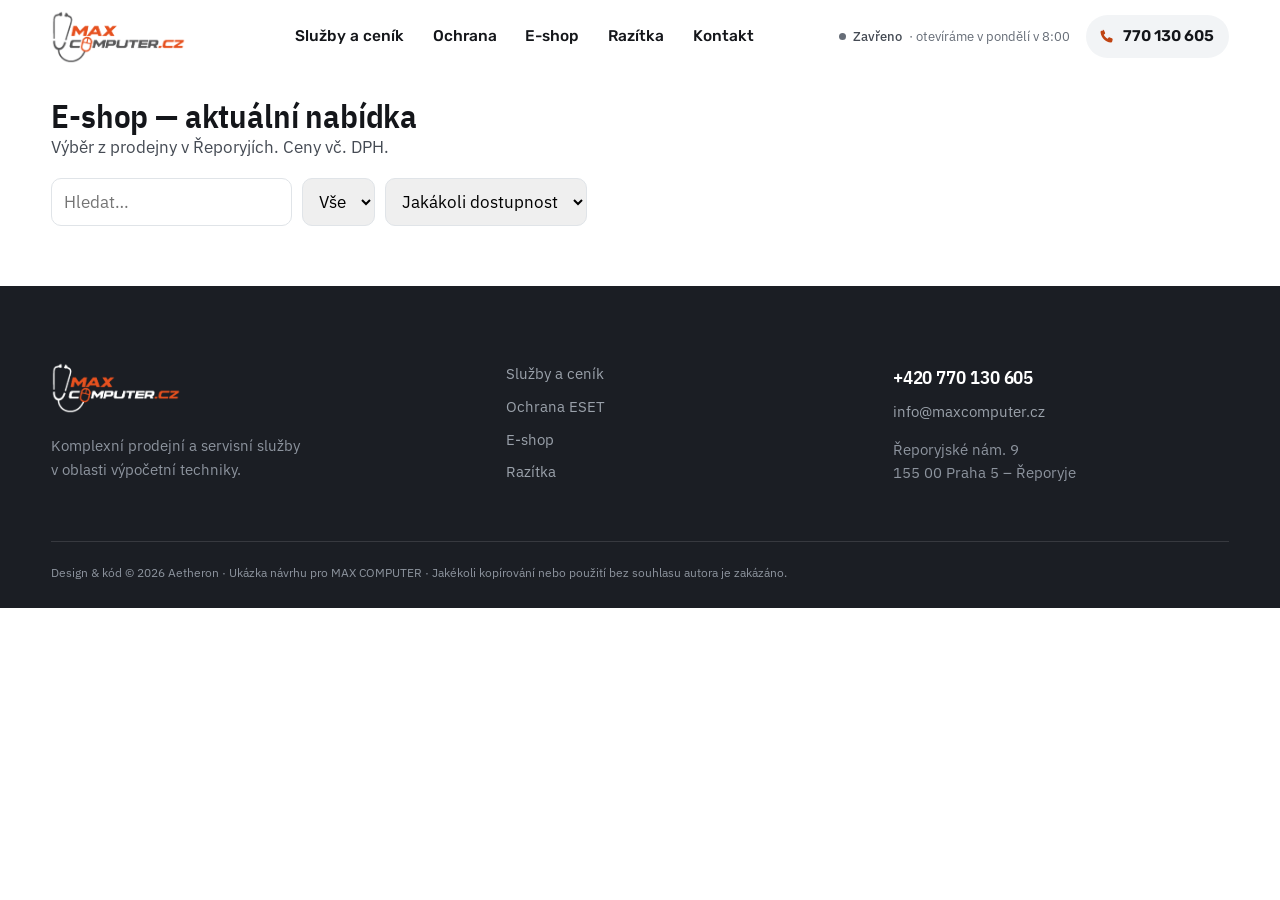
<file: eshop.html>
<!DOCTYPE html>
<!--
  ============================================================================
  MAX COMPUTER  ·  e-shop
  Design & kód © 2026 Aetheron. Všechna práva vyhrazena / All rights reserved.
  Katalog se načítá z /api/catalog; bez API se zobrazí záložní nabídka.
  ============================================================================
-->
<html lang="cs">
<head>
<meta charset="utf-8">
<meta name="viewport" content="width=device-width, initial-scale=1, viewport-fit=cover">
<title>E-shop · MAX COMPUTER Praha 5 Řeporyje</title>
<meta name="description" content="Aktuální nabídka prodejny MAX COMPUTER — notebooky, tiskárny, příslušenství. Ceny vč. DPH.">
<meta name="robots" content="noindex,nofollow,noarchive,nosnippet,noimageindex">
<meta name="author" content="Aetheron">
<meta name="copyright" content="© 2026 Aetheron — všechna práva vyhrazena">
<meta name="theme-color" content="#ffffff">
<link rel="icon" href="favicon.svg" type="image/svg+xml">
<link rel="alternate icon" href="favicon.ico" sizes="any">
<link rel="apple-touch-icon" href="apple-touch-icon.png">
<link rel="preconnect" href="https://fonts.googleapis.com">
<link rel="preconnect" href="https://fonts.gstatic.com" crossorigin>
<link href="https://fonts.googleapis.com/css2?family=IBM+Plex+Sans:wght@400;500;600;700&family=IBM+Plex+Sans+Condensed:wght@500;600;700&family=Rubik:wght@400;500;600&display=swap" rel="stylesheet">
<link rel="stylesheet" href="style.css">
<style>
.shop{padding:calc(var(--nav-h) + 24px) 0 40px}.shop__grid{display:grid;grid-template-columns:repeat(auto-fill,minmax(280px,1fr));gap:clamp(14px,1.6vw,24px);margin-top:20px}
.card{position:relative;border:1px solid var(--line);border-radius:18px;overflow:hidden;background:#fff;display:flex;flex-direction:column;transition:transform .5s var(--ease)}
.card:hover{transform:translateY(-3px)}
.card img{width:100%;height:220px;object-fit:cover;background:var(--panel)}
.card__b{padding:18px 20px 20px;display:flex;flex-direction:column;gap:8px;flex:1}
.card__t{font-family:var(--disp);color:var(--ink);font-size:21px;line-height:1.2;margin:0}
.card__t a{color:inherit;text-decoration:none}
.card__t a::after{content:"";position:absolute;inset:0}
.card__t a:focus-visible{outline-offset:-2px}
.specs{display:flex;flex-wrap:wrap;gap:6px;margin:2px 0}
.specs span{font-size:12.5px;font-weight:500;color:var(--ink-2);background:var(--panel);border-radius:5px;padding:3px 9px}
.card__p{font-family:var(--disp);font-weight:700;font-size:22px;color:var(--ink);margin:auto 0 0;padding-top:8px}
.card__a{font-size:13px;color:var(--ink-3);margin:0}
.shop__bar{display:flex;gap:10px;flex-wrap:wrap;margin-top:14px}
.shop__bar input,.shop__bar select{padding:10px 12px;border:1px solid var(--line);border-radius:10px;font:inherit}
#meta{margin-top:14px;font-size:14px;color:var(--ink-3)}
#shop-notice:empty{display:none}
#shop-notice{margin-top:12px;padding:12px 16px;background:var(--orange-t);border-radius:10px;font-size:14.5px;color:var(--ink-2)}
</style>
</head>
<body id="top">
<a class="skip" href="#obsah">Přeskočit na obsah</a>
<header class="nav is-solid" id="nav"><div class="nav__in">
<a class="brand" href="index.html#top" aria-label="MAX COMPUTER, úvod"><img class="brand__logo" src="images/logo-max.png" alt="MAX COMPUTER"></a>
<nav class="nav__links" aria-label="Hlavní navigace"><a href="pricing.html">Služby a ceník</a><a href="ochrana.html">Ochrana</a><a href="eshop.html" aria-current="page">E-shop</a><a href="razitka.html">Razítka</a><a href="index.html#kontakt">Kontakt</a></nav>
<div class="nav__right">
<span class="status" id="status" aria-live="polite"><i class="status__dot"></i><b class="status__state">Otevírací doba</b><span class="status__more"></span></span>
<a class="tel" href="tel:+420770130605"><svg viewBox="0 0 20 20" aria-hidden="true"><path d="M6.2 2.8 4.1 3.3c-.7.2-1.2.8-1.1 1.6.6 6.3 5.8 11.5 12.1 12.1.8.1 1.4-.4 1.6-1.1l.5-2.1c.2-.7-.2-1.4-.9-1.7l-2.4-1c-.6-.2-1.2 0-1.6.4l-.9 1.1c-2-1-3.6-2.6-4.6-4.6l1.1-.9c.5-.4.7-1 .4-1.6l-1-2.4c-.3-.7-1-1.1-1.7-.9Z" fill="currentColor"/></svg><span>770&nbsp;130&nbsp;605</span></a>
<button class="burger" id="burger" aria-label="Otevřít menu" aria-expanded="false" aria-controls="drawer"><span></span><span></span></button>
</div>
</div></header>
<div class="drawer" id="drawer" hidden>
<nav class="drawer__nav" aria-label="Mobilní navigace">
<a href="pricing.html">Služby a ceník</a>
<a href="index.html#dalka">Pomoc na dálku</a>
<a href="ochrana.html">Ochrana ESET</a>
<a href="eshop.html" aria-current="page">E-shop</a>
<a href="razitka.html">Razítka</a>
<a href="index.html#kontakt">Kontakt</a>
</nav>
<div class="drawer__foot">
<a href="tel:+420770130605">+420 770 130 605</a>
<a href="mailto:info@maxcomputer.cz">info@maxcomputer.cz</a>
<p>Řeporyjské náměstí 9, 155 00 Praha 5</p>
</div>
</div>
<main id="obsah" class="shop"><div class="wrap">
<h1 id="shop-title">E-shop — aktuální nabídka</h1>
<p id="shop-perex">Výběr z prodejny v Řeporyjích. Ceny vč. DPH.</p>
<p id="shop-notice"></p>
<div class="shop__bar">
<input id="q" type="search" placeholder="Hledat…" aria-label="Hledat">
<select id="cat" aria-label="Kategorie"><option value="">Vše</option></select>
<select id="av" aria-label="Dostupnost"><option value="">Jakákoli dostupnost</option><option value="in_stock">Skladem</option><option value="on_order">Na objednávku</option><option value="out_of_stock">Nedostupné</option></select>
</div>
<p id="meta" role="status"></p>
<div class="shop__grid" id="grid"></div>
</div></main>
<footer class="foot">
<div class="wrap">
<div class="foot__top">
<div class="foot__brand">
<img class="foot__logo" src="images/logo-max-light.png" alt="MAX COMPUTER">
<p class="foot__claim">Komplexní prodejní a servisní služby<br>v oblasti výpočetní techniky.</p>
</div>
<nav class="foot__nav" aria-label="Patička">
<a href="pricing.html">Služby a ceník</a>
<a href="ochrana.html">Ochrana ESET</a>
<a href="eshop.html" aria-current="page">E-shop</a>
<a href="razitka.html">Razítka</a>
</nav>
<div class="foot__c">
<a class="foot__tel" href="tel:+420770130605">+420 770 130 605</a>
<a href="mailto:info@maxcomputer.cz">info@maxcomputer.cz</a>
<p>Řeporyjské nám. 9<br>155 00 Praha 5 – Řeporyje</p>
</div>
</div>
<p class="foot__rights">Design &amp; kód © 2026 Aetheron · Ukázka návrhu pro MAX COMPUTER ·
Jakékoli kopírování nebo použití bez souhlasu autora je zakázáno.</p>
</div>
</footer>
<div class="callbar">
<a href="tel:+420770130605"><svg viewBox="0 0 20 20" aria-hidden="true"><path d="M6.2 2.8 4.1 3.3c-.7.2-1.2.8-1.1 1.6.6 6.3 5.8 11.5 12.1 12.1.8.1 1.4-.4 1.6-1.1l.5-2.1c.2-.7-.2-1.4-.9-1.7l-2.4-1c-.6-.2-1.2 0-1.6.4l-.9 1.1c-2-1-3.6-2.6-4.6-4.6l1.1-.9c.5-.4.7-1 .4-1.6l-1-2.4c-.3-.7-1-1.1-1.7-.9Z" fill="currentColor"/></svg>Zavolat</a>
<a href="index.html#kontakt"><svg viewBox="0 0 20 20" aria-hidden="true"><path d="M10 18s5.5-5.2 5.5-9.6a5.5 5.5 0 0 0-11 0C4.5 12.8 10 18 10 18Z" fill="none" stroke="currentColor" stroke-width="1.7"/><circle cx="10" cy="8.4" r="2" fill="currentColor"/></svg>Kudy k nám</a>
</div>
<script src="app.js"></script>
<script>
(function(){
  var grid=document.getElementById('grid'),meta=document.getElementById('meta');
  /* Záložní nabídka — když API neodpovídá (file:// náhled, výpadek, prázdná DB). */
  var FALLBACK=[
    {id:'acer-swift-edge',title:'Acer Swift Edge 14 AI',price:37490,availability:'in_stock',category:'Notebooky',image:'images/acer-swift-edge.png',url:''},
    {id:'acer-aspire-5',title:'Acer Aspire 5 A515-48M',price:15990,availability:'in_stock',category:'Notebooky',image:'images/acer-aspire5.jpg',url:''},
    {id:'acer-extensa',title:'Acer Extensa EX215-56',price:13990,availability:'in_stock',category:'Notebooky',image:'images/acer-extensa.jpg',url:''},
    {id:'acer-aspire-lite',title:'Acer Aspire Lite AL15-33P',price:9990,availability:'in_stock',category:'Notebooky',image:'images/acer-aspire-lite.jpg',url:''},
    {id:'brother-t730dw',title:'Brother DCP-T730DW',price:5839,availability:'in_stock',category:'Tiskárny',image:'images/brother-t730dw.jpg',url:''},
    {id:'brother-t530w',title:'Brother DCP-T530W',price:4849,availability:'in_stock',category:'Tiskárny',image:'images/brother-t530w.jpg',url:''},
    {id:'brother-l1630w',title:'Brother DCP-L1630W',price:3889,availability:'in_stock',category:'Tiskárny',image:'images/brother-l1630w.jpg',url:''},
    {id:'acer-ekinekt',title:'Acer eKinekt BD3',price:17940,availability:'on_order',category:'Doprodej',image:'images/acer-ekinekt.jpg',url:''}
  ];
  var AV_TXT={in_stock:'Skladem',on_order:'Na objednávku',out_of_stock:'Nedostupné',unknown:''};
  function text(el,s){el.textContent=s==null?'':String(s);}
  /* Parametry z názvu: "… R7/16GB/1TB" → jméno + čipy. Nevymýšlíme nic navíc. */
  function parseSpecs(title){
    var parts=String(title||'').split(/\s+/).filter(Boolean);
    var last=parts[parts.length-1]||'';
    if(last.indexOf('/')>0&&/^[A-Za-z0-9+\-.]+(\/[A-Za-z0-9+\-.]+)+$/.test(last)){
      return{name:parts.slice(0,-1).join(' '),specs:last.split('/')};
    }
    return{name:title,specs:[]};
  function pocet(n){
    if(n===1)return '1 položka';
    if(n>=2&&n<=4)return n+' položky';
    return n+' položek';
  }
  function availTxt(p){return [p.category,AV_TXT[p.availability]||''].filter(Boolean).join(' · ');}
  function render(items){
    grid.textContent='';
    items.forEach(function(p){
      var ps=parseSpecs(p.title);
      var a=document.createElement('article');a.className='card';
      var img=document.createElement('img');img.loading='lazy';img.alt='';img.src=p.image||'images/prodejna.jpg';a.appendChild(img);
      var b=document.createElement('div');b.className='card__b';
      var t=document.createElement('h2');t.className='card__t';
      var link=document.createElement('a');link.href='product.html?id='+encodeURIComponent(p.id||p.title);link.textContent=ps.name;t.appendChild(link);b.appendChild(t);
      if(ps.specs.length){
        var chips=document.createElement('p');chips.className='specs';
        ps.specs.forEach(function(sp){var c=document.createElement('span');c.textContent=sp;chips.appendChild(c);});
        b.appendChild(chips);
      }
      var pr=document.createElement('p');pr.className='card__p';pr.textContent=(p.price||0).toLocaleString('cs-CZ')+' Kč';b.appendChild(pr);
      var av2=document.createElement('p');av2.className='card__a';av2.textContent=availTxt(p);b.appendChild(av2);
      a.appendChild(b);grid.appendChild(a);
    });
  }
  function filters(){return{q:document.getElementById('q').value,cat:document.getElementById('cat').value,av:document.getElementById('av').value};}
  function matchFallback(f){
    var q=f.q.trim().toLowerCase();
    return FALLBACK.filter(function(p){
      if(f.cat&&p.category!==f.cat)return false;
      if(f.av&&p.availability!==f.av)return false;
      if(q&&p.title.toLowerCase().indexOf(q)<0)return false;
      return true;
    });
  }
  function syncCatOptions(fromItems){
    var sel=document.getElementById('cat'),have={};
    Array.prototype.forEach.call(sel.options,function(o){have[o.value]=true;});
    fromItems.forEach(function(p){
      if(p.category&&!have[p.category]){var o=document.createElement('option');o.value=p.category;o.textContent=p.category;sel.appendChild(o);have[p.category]=true;}
    });
  }
  fetch('/api/content',{credentials:'same-origin'}).then(function(r){return r.ok?r.json():null;}).then(function(d){
    if(!d||!d.eshop_page)return;
    text(document.getElementById('shop-title'),d.eshop_page.title||document.getElementById('shop-title').textContent);
    text(document.getElementById('shop-perex'),d.eshop_page.perex);
    text(document.getElementById('shop-notice'),d.eshop_page.notice);
  }).catch(function(){});
  function loadCats(){
    fetch('/api/catalog/categories',{credentials:'same-origin'}).then(function(r){return r.json();}).then(function(d){
      var sel=document.getElementById('cat');
      (d.categories||[]).forEach(function(c){
        var o=document.createElement('option');o.value=c;o.textContent=c;sel.appendChild(o);
      });
    }).catch(function(){syncCatOptions(FALLBACK);});
  }
  function load(){
    var f=filters();
    var url='/api/catalog?limit=60&q='+encodeURIComponent(f.q)+'&category='+encodeURIComponent(f.cat)+'&availability='+encodeURIComponent(f.av);
    meta.textContent='Načítám…';
    fetch(url,{credentials:'same-origin'}).then(function(r){
      if(!r.ok)throw new Error('api');
      return r.json();
    }).then(function(d){
      var items=d.items||[];
      if(!items.length&&!f.q&&!f.cat&&!f.av){
        items=FALLBACK.slice();
        meta.textContent=pocet(items.length)+' · zobrazuji záložní nabídku — dostupnost ověřte telefonicky';
      }else if(!items.length){
        meta.textContent='Nic jsme nenašli — zkuste upravit hledání, nebo zavolejte 770 130 605.';
      }else{
        meta.textContent=pocet(d.total||items.length)+(d.last_sync?' · Aktualizováno '+new Date(d.last_sync).toLocaleString('cs-CZ'):'');
      }
      render(items);
    }).catch(function(){
      var items=matchFallback(f);
      render(items);
      meta.textContent=items.length
        ? pocet(items.length)+' · zobrazuji záložní nabídku — dostupnost ověřte telefonicky na 770 130 605'
        : 'Katalog se nepodařilo načíst a záložní nabídka nic nenašla — zavolejte 770 130 605.';
    });
  }
  ['q','cat','av'].forEach(function(id){document.getElementById(id).addEventListener(id==='q'?'input':'change',load);});
  loadCats();load();
})();
</script>
</body>
</html>
</file>
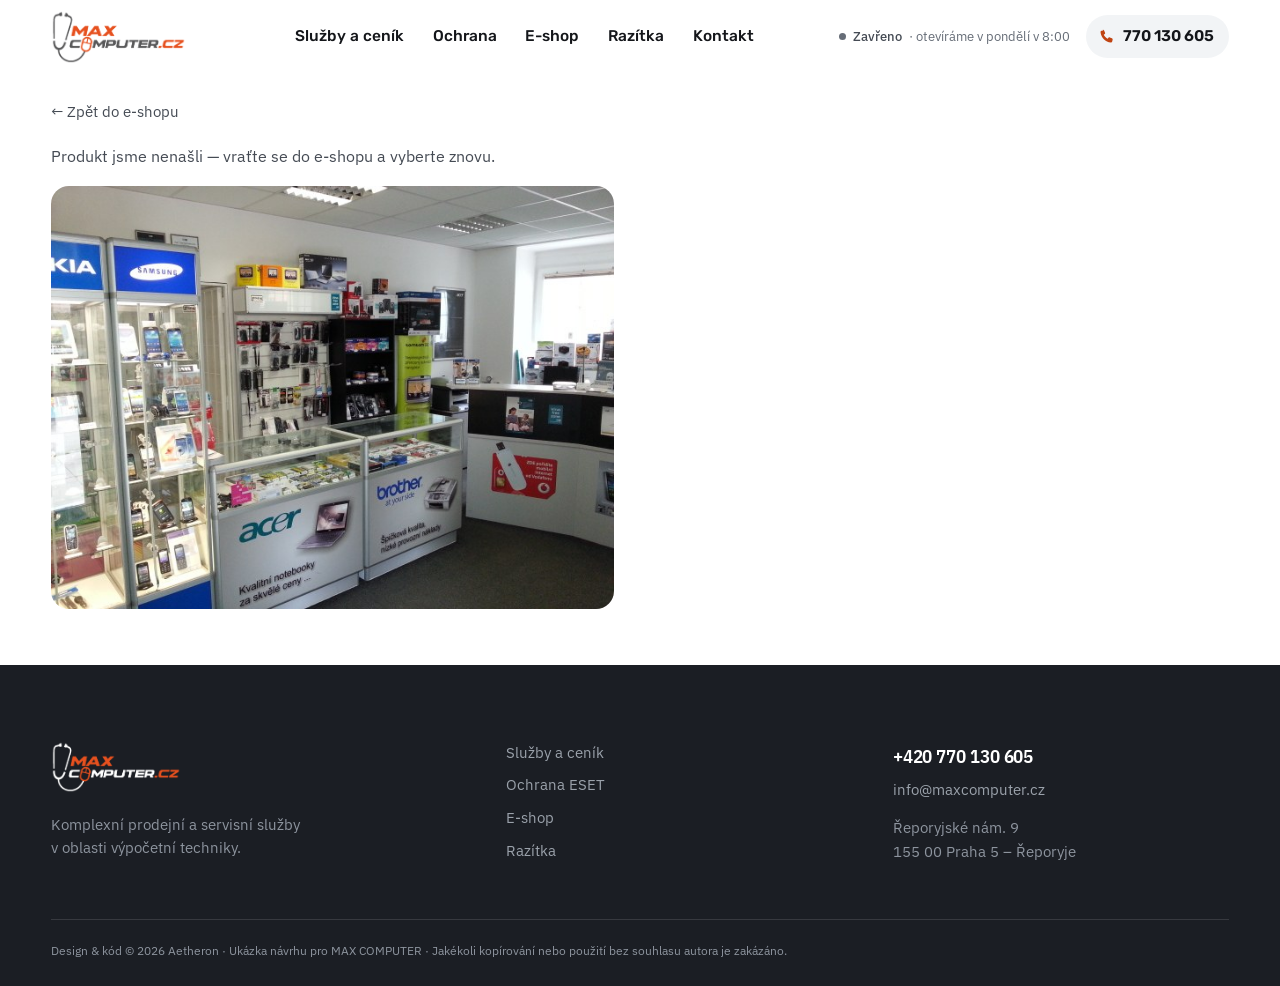
<file: product.html>
<!DOCTYPE html>
<!--
  ============================================================================
  MAX COMPUTER  ·  detail produktu
  Design & kód © 2026 Aetheron. Všechna práva vyhrazena / All rights reserved.
  Data z /api/product/:id; tlačítko Koupit vede na externí e-shop (url).
  ============================================================================
-->
<html lang="cs">
<head>
<meta charset="utf-8">
<meta name="viewport" content="width=device-width, initial-scale=1, viewport-fit=cover">
<title>Produkt · MAX COMPUTER Praha 5 Řeporyje</title>
<meta name="description" content="Detail produktu z nabídky prodejny MAX COMPUTER, Řeporyjské náměstí 9, Praha 5.">
<meta name="robots" content="noindex,nofollow,noarchive,nosnippet,noimageindex">
<meta name="author" content="Aetheron">
<meta name="copyright" content="© 2026 Aetheron — všechna práva vyhrazena">
<meta name="theme-color" content="#ffffff">
<link rel="icon" href="favicon.svg" type="image/svg+xml">
<link rel="alternate icon" href="favicon.ico" sizes="any">
<link rel="apple-touch-icon" href="apple-touch-icon.png">
<link rel="preconnect" href="https://fonts.googleapis.com">
<link rel="preconnect" href="https://fonts.gstatic.com" crossorigin>
<link href="https://fonts.googleapis.com/css2?family=IBM+Plex+Sans:wght@400;500;600;700&family=IBM+Plex+Sans+Condensed:wght@500;600;700&family=Rubik:wght@400;500;600&display=swap" rel="stylesheet">
<link rel="stylesheet" href="style.css">
<style>
.pd{padding:calc(var(--nav-h) + 24px) 0 56px}
.pd__back{display:inline-block;margin-bottom:20px;font-size:15px;color:var(--ink-2);text-decoration:none}
.pd__back:hover{color:var(--orange-d)}
.pd__grid{display:grid;grid-template-columns:minmax(0,1fr) minmax(0,1fr);gap:clamp(28px,4vw,64px);align-items:start}
.pd__pic{margin:0;background:var(--panel);border-radius:18px;overflow:hidden}
.pd__pic img{width:100%;height:auto;aspect-ratio:4/3;object-fit:cover}
.pd__cat{margin:0 0 10px;font-size:13px;font-weight:500;color:var(--ink-3)}
.pd__name{font-size:clamp(30px,3.6vw,48px);line-height:1.02;margin:0 0 12px}
.pd__price{font-family:var(--disp);font-weight:700;font-size:clamp(28px,3vw,40px);color:var(--ink);margin:18px 0 4px;font-variant-numeric:tabular-nums}
.pd__vat{margin:0 0 18px;font-size:13.5px;color:var(--ink-3)}
.pd__params{margin:0 0 24px;max-width:30rem}
.pd__buy{display:flex;flex-wrap:wrap;gap:10px;margin-bottom:12px}
.pd__note{margin:0;font-size:13.5px;color:var(--ink-3)}
.pd__msg{font-size:16px;color:var(--ink-2)}
.specs{display:flex;flex-wrap:wrap;gap:6px;margin:2px 0 4px}
.specs span{font-size:12.5px;font-weight:500;color:var(--ink-2);background:var(--panel);border-radius:5px;padding:3px 9px}
@media (max-width:900px){.pd__grid{grid-template-columns:minmax(0,1fr)}}
</style>
</head>
<body id="top">
<a class="skip" href="#obsah">Přeskočit na obsah</a>
<header class="nav is-solid" id="nav"><div class="nav__in">
<a class="brand" href="index.html#top" aria-label="MAX COMPUTER, úvod"><img class="brand__logo" src="images/logo-max.png" alt="MAX COMPUTER"></a>
<nav class="nav__links" aria-label="Hlavní navigace"><a href="pricing.html">Služby a ceník</a><a href="ochrana.html">Ochrana</a><a href="eshop.html" aria-current="page">E-shop</a><a href="razitka.html">Razítka</a><a href="index.html#kontakt">Kontakt</a></nav>
<div class="nav__right">
<span class="status" id="status" aria-live="polite"><i class="status__dot"></i><b class="status__state">Otevírací doba</b><span class="status__more"></span></span>
<a class="tel" href="tel:+420770130605"><svg viewBox="0 0 20 20" aria-hidden="true"><path d="M6.2 2.8 4.1 3.3c-.7.2-1.2.8-1.1 1.6.6 6.3 5.8 11.5 12.1 12.1.8.1 1.4-.4 1.6-1.1l.5-2.1c.2-.7-.2-1.4-.9-1.7l-2.4-1c-.6-.2-1.2 0-1.6.4l-.9 1.1c-2-1-3.6-2.6-4.6-4.6l1.1-.9c.5-.4.7-1 .4-1.6l-1-2.4c-.3-.7-1-1.1-1.7-.9Z" fill="currentColor"/></svg><span>770&nbsp;130&nbsp;605</span></a>
<button class="burger" id="burger" aria-label="Otevřít menu" aria-expanded="false" aria-controls="drawer"><span></span><span></span></button>
</div>
</div></header>
<div class="drawer" id="drawer" hidden>
<nav class="drawer__nav" aria-label="Mobilní navigace">
<a href="pricing.html">Služby a ceník</a>
<a href="index.html#dalka">Pomoc na dálku</a>
<a href="ochrana.html">Ochrana ESET</a>
<a href="eshop.html" aria-current="page">E-shop</a>
<a href="razitka.html">Razítka</a>
<a href="index.html#kontakt">Kontakt</a>
</nav>
<div class="drawer__foot">
<a href="tel:+420770130605">+420 770 130 605</a>
<a href="mailto:info@maxcomputer.cz">info@maxcomputer.cz</a>
<p>Řeporyjské náměstí 9, 155 00 Praha 5</p>
</div>
</div>
<main id="obsah" class="pd"><div class="wrap">
<a class="pd__back" href="eshop.html">← Zpět do e-shopu</a>
<p class="pd__msg" id="msg" role="status">Načítám produkt…</p>
<div class="pd__grid" id="detail" hidden>
<figure class="pd__pic"><img id="p-img" src="images/prodejna.jpg" alt=""></figure>
<div>
<p class="pd__cat" id="p-cat"></p>
<h1 class="pd__name" id="p-name"></h1>
<div class="specs" id="p-specs"></div>
<p class="pd__price" id="p-price"></p>
<p class="pd__vat" id="p-vat"></p>
<ul class="lines pd__params" id="p-params"></ul>
<div class="pd__buy" id="p-buy"></div>
<p class="pd__note" id="p-note"></p>
</div>
</div>
</div></main>
<footer class="foot">
<div class="wrap">
<div class="foot__top">
<div class="foot__brand">
<img class="foot__logo" src="images/logo-max-light.png" alt="MAX COMPUTER">
<p class="foot__claim">Komplexní prodejní a servisní služby<br>v oblasti výpočetní techniky.</p>
</div>
<nav class="foot__nav" aria-label="Patička">
<a href="pricing.html">Služby a ceník</a>
<a href="ochrana.html">Ochrana ESET</a>
<a href="eshop.html" aria-current="page">E-shop</a>
<a href="razitka.html">Razítka</a>
</nav>
<div class="foot__c">
<a class="foot__tel" href="tel:+420770130605">+420 770 130 605</a>
<a href="mailto:info@maxcomputer.cz">info@maxcomputer.cz</a>
<p>Řeporyjské nám. 9<br>155 00 Praha 5 – Řeporyje</p>
</div>
</div>
<p class="foot__rights">Design &amp; kód © 2026 Aetheron · Ukázka návrhu pro MAX COMPUTER ·
Jakékoli kopírování nebo použití bez souhlasu autora je zakázáno.</p>
</div>
</footer>
<div class="callbar">
<a href="tel:+420770130605"><svg viewBox="0 0 20 20" aria-hidden="true"><path d="M6.2 2.8 4.1 3.3c-.7.2-1.2.8-1.1 1.6.6 6.3 5.8 11.5 12.1 12.1.8.1 1.4-.4 1.6-1.1l.5-2.1c.2-.7-.2-1.4-.9-1.7l-2.4-1c-.6-.2-1.2 0-1.6.4l-.9 1.1c-2-1-3.6-2.6-4.6-4.6l1.1-.9c.5-.4.7-1 .4-1.6l-1-2.4c-.3-.7-1-1.1-1.7-.9Z" fill="currentColor"/></svg>Zavolat</a>
<a href="index.html#kontakt"><svg viewBox="0 0 20 20" aria-hidden="true"><path d="M10 18s5.5-5.2 5.5-9.6a5.5 5.5 0 0 0-11 0C4.5 12.8 10 18 10 18Z" fill="none" stroke="currentColor" stroke-width="1.7"/><circle cx="10" cy="8.4" r="2" fill="currentColor"/></svg>Kudy k nám</a>
</div>
<script src="app.js"></script>
<script>
(function(){
  var FALLBACK=[
    {id:'acer-swift-edge',title:'Acer Swift Edge 14 AI',price:37490,availability:'in_stock',category:'Notebooky',image:'images/acer-swift-edge.png',url:''},
    {id:'acer-aspire-5',title:'Acer Aspire 5 A515-48M',price:15990,availability:'in_stock',category:'Notebooky',image:'images/acer-aspire5.jpg',url:''},
    {id:'acer-extensa',title:'Acer Extensa EX215-56',price:13990,availability:'in_stock',category:'Notebooky',image:'images/acer-extensa.jpg',url:''},
    {id:'acer-aspire-lite',title:'Acer Aspire Lite AL15-33P',price:9990,availability:'in_stock',category:'Notebooky',image:'images/acer-aspire-lite.jpg',url:''},
    {id:'brother-t730dw',title:'Brother DCP-T730DW',price:5839,availability:'in_stock',category:'Tiskárny',image:'images/brother-t730dw.jpg',url:''},
    {id:'brother-t530w',title:'Brother DCP-T530W',price:4849,availability:'in_stock',category:'Tiskárny',image:'images/brother-t530w.jpg',url:''},
    {id:'brother-l1630w',title:'Brother DCP-L1630W',price:3889,availability:'in_stock',category:'Tiskárny',image:'images/brother-l1630w.jpg',url:''},
    {id:'acer-ekinekt',title:'Acer eKinekt BD3',price:17940,availability:'on_order',category:'Doprodej',image:'images/acer-ekinekt.jpg',url:''}
  ];
  var AV_TXT={in_stock:'Skladem',on_order:'Na objednávku',out_of_stock:'Nedostupné',unknown:'Neznámá dostupnost'};
  function parseSpecs(title){
    var parts=String(title||'').split(/\s+/).filter(Boolean);
    var last=parts[parts.length-1]||'';
    if(last.indexOf('/')>0&&/^[A-Za-z0-9+\-.]+(\/[A-Za-z0-9+\-.]+)+$/.test(last)){
      return{name:parts.slice(0,-1).join(' '),specs:last.split('/')};
    }
    return{name:title,specs:[]};
  }
  function row(ul,left,right){
    var li=document.createElement('li');
    var s=document.createElement('span');s.textContent=left;
    var i=document.createElement('i');
    var b=document.createElement('b');b.textContent=right;
    li.append(s,i,b);ul.appendChild(li);
  }
  function cz(n){return (n||0).toLocaleString('cs-CZ')+' Kč';}
  function show(p,offline){
    var ps=parseSpecs(p.title);
    document.title=ps.name+' · MAX COMPUTER';
    document.getElementById('p-cat').textContent=p.category||'';
    document.getElementById('p-name').textContent=ps.name;
    var img=document.getElementById('p-img');
    img.src=p.image||'images/prodejna.jpg';img.alt=ps.name;
    var chips=document.getElementById('p-specs');chips.textContent='';
    ps.specs.forEach(function(sp){var c=document.createElement('span');c.textContent=sp;chips.appendChild(c);});
    if(!ps.specs.length)chips.hidden=true;
    document.getElementById('p-price').textContent=cz(p.price);
    document.getElementById('p-vat').textContent='vč. DPH 21 % · bez DPH '+cz(Math.round((p.price||0)/1.21));
    var ul=document.getElementById('p-params');ul.textContent='';
    row(ul,'Kategorie',p.category||'—');
    row(ul,'Dostupnost',AV_TXT[p.availability]||p.availability||'—');
    row(ul,'Kód produktu',p.id||'—');
    var buy=document.getElementById('p-buy');buy.textContent='';
    var note=document.getElementById('p-note');
    if(/^https?:\/\//i.test(p.url||'')){
      var a=document.createElement('a');a.className='btn btn--solid btn--lg';
      a.href=p.url;a.target='_blank';a.rel='noopener';a.textContent='Koupit na e-shopu';buy.appendChild(a);
      note.textContent='Tlačítko vede na externí e-shop, kde nákup dokončíte.'+(offline?' (Záložní údaje — dostupnost ověřte telefonicky.)':'');
    }else{
      var t=document.createElement('a');t.className='btn btn--solid btn--lg';
      t.href='tel:+420770130605';t.textContent='Poptat telefonicky';buy.appendChild(t);
      note.textContent='Online prodej zatím připravujeme — rezervaci vyřídíme po telefonu.';
    }
    var q=document.createElement('a');q.className='btn btn--outline';q.href='index.html#kontakt';q.textContent='Mám dotaz';buy.appendChild(q);
    document.getElementById('msg').hidden=true;
    document.getElementById('detail').hidden=false;
  }
  function fail(){
    document.getElementById('msg').textContent='Produkt jsme nenašli — vraťte se do e-shopu a vyberte znovu.';
  }
  var id=new URLSearchParams(location.search).get('id');
  if(!id){fail();}
  else{
    fetch('/api/product/'+encodeURIComponent(id),{credentials:'same-origin'}).then(function(r){
      if(!r.ok)throw new Error('nf');
      return r.json();
    }).then(function(p){show(p,false);}).catch(function(){
      var hit=null;
      for(var k=0;k<FALLBACK.length;k++){
        if(FALLBACK[k].id===id||FALLBACK[k].title===id){hit=FALLBACK[k];break;}
      }
      if(hit)show(hit,true);else fail();
    });
  }
})();
</script>
</body>
</html>
</file>
<file: style.css>
/* ==========================================================================
   MAX COMPUTER — ukázka návrhu
   Design & kód © 2026 Aetheron. Všechna práva vyhrazena.
   ========================================================================== */

:root{
  --ink:      #14161a;
  --ink-2:    #454b54;
  --ink-3:    #666d77;
  --paper:    #ffffff;
  --panel:    #f2f4f6;
  --panel-2:  #e7eaee;
  --line:     #e0e4e8;
  --line-2:   #c9cfd6;
  --graphite: #1b1e24;
  --orange:   #e8581f;
  --orange-d: #c04412;
  --orange-t: #fdf1eb;

  --disp: 'IBM Plex Sans Condensed', 'IBM Plex Sans', ui-sans-serif, system-ui, sans-serif;
  --body: 'IBM Plex Sans', ui-sans-serif, system-ui, -apple-system, sans-serif;
  --ui:   'Rubik', 'IBM Plex Sans', ui-sans-serif, system-ui, sans-serif;

  --pad: clamp(20px, 4vw, 56px);
  --maxw: 1360px;
  --nav-h: 74px;
  --r: 10px;
  --ease: cubic-bezier(.22,.61,.36,1);
}

*,*::before,*::after{ box-sizing:border-box; }

html{ -webkit-text-size-adjust:100%; scroll-behavior:smooth; }
@media (prefers-reduced-motion: reduce){ html{ scroll-behavior:auto; } }

body{
  margin:0;
  font-family:var(--body);
  font-size:16.5px;
  line-height:1.62;
  color:var(--ink-2);
  background:var(--paper);
  -webkit-font-smoothing:antialiased;
  overflow-x:hidden;
}

h1,h2,h3{ font-family:var(--disp); color:var(--ink); margin:0; font-weight:600; letter-spacing:-.005em; line-height:1.1; }
p{ margin:0 0 1em; }
a{ color:inherit; }
img{
  max-width:100%; height:auto; display:block;
  -webkit-user-drag:none; user-select:none; -webkit-touch-callout:none; pointer-events:none;
}
strong{ font-weight:600; color:var(--ink); }

.wrap{ width:min(100% - (var(--pad) * 2), var(--maxw)); margin-inline:auto; }

.sr-only{ position:absolute; width:1px; height:1px; padding:0; margin:-1px; overflow:hidden; clip:rect(0 0 0 0); white-space:nowrap; border:0; }

.skip{ position:absolute; left:-9999px; top:0; z-index:9999; background:var(--ink); color:#fff; padding:12px 18px; font-size:14px; text-decoration:none; }
.skip:focus{ left:12px; top:12px; }

:where(a,button,input,select,textarea):focus-visible{ outline:2px solid var(--orange); outline-offset:3px; border-radius:3px; }

/* ── NAV ──────────────────────────────────────────────────────────────── */
.nav{
  position:fixed; inset:0 0 auto 0; z-index:900; height:var(--nav-h);
  background:transparent; border-bottom:1px solid transparent;
  transition:background .3s var(--ease), border-color .3s var(--ease), box-shadow .3s var(--ease);
}
.nav.is-solid{
  background:rgba(255,255,255,.95); backdrop-filter:blur(14px) saturate(1.4);
  border-bottom-color:var(--line); box-shadow:0 1px 18px rgba(20,22,26,.06);
}
.nav__in{
  width:min(100% - (var(--pad) * 2), var(--maxw));
  margin-inline:auto; height:100%;
  display:flex; align-items:center; gap:clamp(16px,3vw,44px);
}

.brand{ display:flex; align-items:center; text-decoration:none; flex:0 0 auto; }
.brand__logo{ display:block; height:54px; width:auto; }

.nav__links{ display:flex; gap:clamp(4px,1vw,14px); margin-left:auto; }
.nav__links a{
  font-family:var(--ui); font-size:15.5px; font-weight:500; letter-spacing:0;
  color:var(--ink); text-decoration:none; padding:8px 8px;
  transition:color .2s var(--ease);
}
.nav__links a:hover{ color:var(--orange-d); }

.nav__right{ display:flex; align-items:center; gap:16px; margin-left:auto; }
.nav__links + .nav__right{ margin-left:clamp(16px,3vw,40px); }

.status{ display:inline-flex; align-items:baseline; gap:7px; font-size:13px; color:var(--ink-3); white-space:nowrap; }
.status__state{ font-weight:500; color:var(--ink-2); }
.status .status__dot{ align-self:center; }
.status__dot{ width:7px; height:7px; border-radius:50%; background:var(--line-2); flex:0 0 auto; }
.status.is-open .status__dot, .kx__status.is-open .status__dot{ background:#1f9d55; }
.status.is-closed .status__dot, .kx__status.is-closed .status__dot{ background:var(--ink-3); }

.tel{
  display:inline-flex; align-items:center; gap:8px;
  font-family:var(--ui); font-weight:600; font-size:15.5px; letter-spacing:0;
  color:var(--ink); text-decoration:none; white-space:nowrap;
  padding:9px 15px 9px 12px; border-radius:999px; background:var(--panel);
  transition:background .2s var(--ease), color .2s var(--ease);
}
.tel svg{ width:17px; height:17px; color:var(--orange-d); transition:color .2s var(--ease); }
.tel:hover{ background:var(--orange-d); color:#fff; }
.tel:hover svg{ color:#fff; }

.burger{ display:none; width:38px; height:38px; border:0; background:none; padding:0; cursor:pointer; }
.burger span{ display:block; height:1.6px; background:var(--ink); margin:5px auto; width:22px; transition:transform .3s var(--ease); }
.burger[aria-expanded="true"] span:first-child{ transform:translateY(3.3px) rotate(45deg); }
.burger[aria-expanded="true"] span:last-child{ transform:translateY(-3.3px) rotate(-45deg); }

.drawer[hidden]{ display:none; }
.drawer{
  position:fixed; inset:var(--nav-h) 0 0 0; z-index:880;
  background:var(--paper); padding:clamp(24px,6vw,48px) var(--pad);
  display:flex; flex-direction:column; justify-content:space-between;
  animation:drawerIn .3s var(--ease);
}
@keyframes drawerIn{ from{ opacity:0; transform:translateY(-8px); } }
.drawer__nav{ display:flex; flex-direction:column; gap:2px; }
.drawer__nav a{
  font-family:var(--ui); font-size:clamp(24px,6.4vw,32px); font-weight:500; letter-spacing:0;
  color:var(--ink); text-decoration:none; padding:9px 0; border-bottom:1px solid var(--line);
}
.drawer__foot{ padding-top:28px; font-size:15px; }
.drawer__foot a{ display:block; font-family:var(--ui); font-weight:600; font-size:18px; color:var(--ink); text-decoration:none; margin-bottom:6px; }
.drawer__foot p{ color:var(--ink-3); margin:14px 0 0; }

/* ── HERO: DLAŽDICE ───────────────────────────────────────────────────── */
/* Vlevo velká dlaždice s karuselem prodejny, vpravo nahoře ESET, pod ní razítka. */
.bento{
  box-sizing:content-box;
  width:min(100% - (var(--pad) * 2), var(--maxw));
  margin-inline:auto;
  padding-top:calc(var(--nav-h) + 8px);
  height:clamp(460px, calc(100svh - var(--nav-h) - 36px), 640px);
  display:grid;
  grid-template-columns:minmax(0,1.9fr) minmax(0,1fr);
  grid-template-rows:minmax(0,1fr) minmax(0,1fr);
  gap:clamp(12px,1.4vw,20px);
}
.slides{ grid-column:1; grid-row:1 / span 2; }
.tile-eset{ grid-column:2; grid-row:1; }
.tile-stamp{ grid-column:2; grid-row:2; }

/* karusel */
.slides{
  position:relative; overflow:hidden; border-radius:18px;
  background:
    radial-gradient(80% 110% at 76% 52%, rgba(255,255,255,.95) 0%, rgba(255,255,255,0) 62%),
    linear-gradient(180deg, #eef1f4 0%, #e3e7ec 100%);
  --arrow-x:clamp(10px,1.3vw,18px);
  --copy-x:calc(var(--arrow-x) + 46px + clamp(18px,2vw,30px));
}
.slide{
  position:absolute; inset:0;
  display:grid; grid-template-columns:minmax(0,1fr) minmax(0,1.08fr);
  align-items:center; gap:clamp(12px,2vw,30px);
  padding:clamp(28px,3.4vw,52px) clamp(22px,3vw,46px) clamp(56px,5vw,70px) var(--copy-x);
  opacity:0; visibility:hidden;
  transition:opacity .6s var(--ease), visibility 0s linear .6s;
}
.slide.is-active{ opacity:1; visibility:visible; transition:opacity .6s var(--ease), visibility 0s; }
/* Směrové zajíždění: příchozí zprava při dalším, zleva při předchozím; odchozí opačně */
.slide.is-enter-next{ animation:slideInRight .65s var(--ease) both; }
.slide.is-enter-prev{ animation:slideInLeft .65s var(--ease) both; }
.slide.is-exit-next{ visibility:visible; animation:slideOutLeft .65s var(--ease) both; }
.slide.is-exit-prev{ visibility:visible; animation:slideOutRight .65s var(--ease) both; }
@keyframes slideInRight{ from{ transform:translateX(90px); opacity:0; } to{ transform:translateX(0); opacity:1; } }
@keyframes slideInLeft{ from{ transform:translateX(-90px); opacity:0; } to{ transform:translateX(0); opacity:1; } }
@keyframes slideOutLeft{ from{ transform:translateX(0); opacity:1; } to{ transform:translateX(-90px); opacity:0; } }
@keyframes slideOutRight{ from{ transform:translateX(0); opacity:1; } to{ transform:translateX(90px); opacity:0; } }
@media (prefers-reduced-motion: reduce){
  .slide.is-enter-next, .slide.is-enter-prev, .slide.is-exit-next, .slide.is-exit-prev{ animation:none; }
}
.slide__copy{ position:relative; z-index:2; max-width:31rem; }
.slide__tag{
  display:inline-block; margin:0 0 16px; padding:5px 11px; border-radius:5px;
  background:var(--ink); color:#fff; font-size:12.6px; font-weight:500; letter-spacing:.01em;
}
.slide__tag--hot{ background:var(--orange-d); }
.slide__h{
  font-size:clamp(36px,4.7vw,70px); line-height:.98; font-weight:700; letter-spacing:-.012em;
  margin:0 0 16px;
}
.slide__sub{
  font-size:clamp(15.5px,1.3vw,18.5px); line-height:1.5; color:var(--ink-2);
  margin:0 0 clamp(20px,2.4vw,30px); max-width:27rem;
}
.slide__art{ position:relative; align-self:stretch; display:grid; place-items:center; }
.slide__img{
  mix-blend-mode:multiply; object-fit:contain;
  transition:transform .9s var(--ease), opacity .9s var(--ease);
}
.slide__img--solo{ width:auto; max-width:100%; max-height:82%; }
/* dva notebooky jako jedna skupina: box s pevným poměrem stran, ať se nerozjedou */
.slide--acer .slide__art{ align-self:center; width:100%; height:auto; aspect-ratio:1.18; }
.slide__img--back{ position:absolute; width:64%; left:0; top:6%; }
.slide__img--front{ position:absolute; width:84%; right:-3%; top:32%; }
.slide:not(.is-active):not(.is-exit-next):not(.is-exit-prev) .slide__img{ opacity:0; transform:translateX(28px); }
.slide__badge{
  position:absolute; z-index:3; top:10%; right:4%;
  display:grid; place-items:center; width:clamp(76px,6.6vw,100px); aspect-ratio:1; border-radius:50%;
  background:var(--orange-d); color:#fff;
  font-family:var(--disp); font-weight:700; font-size:clamp(20px,1.9vw,27px);
  box-shadow:0 0 0 6px rgba(192,68,18,.14);
}

.slide--photo{ grid-template-columns:minmax(0,1fr); }
.slide__bg{
  position:absolute; inset:0; z-index:0; width:100%; height:100%;
  object-fit:cover; object-position:50% 62%;
  transition:transform 1.4s var(--ease);
}
.slide--photo:not(.is-active):not(.is-exit-next):not(.is-exit-prev) .slide__bg{ transform:scale(1.05); }
.slide--photo::after{
  content:""; position:absolute; inset:0; z-index:1; pointer-events:none;
  background:linear-gradient(90deg, rgba(10,12,16,.88) 0%, rgba(10,12,16,.64) 44%, rgba(10,12,16,.08) 82%);
}
.slide--photo .slide__h{ color:#fff; }
.slide--photo .slide__sub{ color:rgba(255,255,255,.84); }
.slide--photo .slide__tag{ background:#fff; color:var(--ink); }

/* Nový úvodní snímek: nahoře foto + mapa full-bleed, dole textový pás */
.slide--store{
  grid-template-columns:minmax(0,1fr);
  grid-template-rows:minmax(0,1.05fr) minmax(0,.95fr);
  align-items:stretch; gap:0;
  padding:0;
}
.store__top{
  display:grid; grid-template-columns:minmax(0,1fr) minmax(0,1fr);
  gap:0; padding:0; margin:0;
  min-height:0; height:100%;
}
.store__pic{ margin:0; height:100%; min-height:0; background:var(--panel-2); }
.store__pic img{
  width:100%; height:100%; object-fit:cover;
  border-radius:0; aspect-ratio:auto; display:block;
}
.store__map{ margin:0; height:100%; min-height:0; background:var(--panel-2); }
.store__map iframe{
  width:100%; height:100%; min-height:100%; border:0; display:block;
  filter:grayscale(1) contrast(1.04);
}
.store__bottom{
  margin:0; background:var(--graphite); color:#fff;
  padding:clamp(18px,2.4vw,30px) var(--copy-x) calc(clamp(16px,2vw,24px) + 30px);
  display:flex; flex-direction:column; justify-content:center; align-items:flex-start;
  min-height:0;
}
.store__headline{
  margin:0 0 8px;
  font-family:var(--disp); font-weight:700; letter-spacing:-.012em;
  font-size:clamp(26px,3vw,44px); line-height:1.02; color:#fff;
}
.store__headline span{ color:var(--orange); }
.store__addr{
  font-family:var(--body); font-size:clamp(13.5px,1.2vw,16px); line-height:1.55;
  color:#d7dbe0; margin:0;
}
.store__link{
  font-family:var(--body); font-size:inherit; font-weight:500;
  color:#fff; text-decoration:none; white-space:nowrap;
  transition:color .2s var(--ease);
}
.store__link:hover{ color:var(--orange); }
.slide--store:not(.is-active):not(.is-exit-next):not(.is-exit-prev) .store__pic img{ opacity:0; transform:translateX(28px); }
.store__pic img{ transition:transform .9s var(--ease), opacity .9s var(--ease); }

.slides__arrow{
  position:absolute; z-index:4; top:50%; transform:translateY(-50%);
  width:46px; height:46px; padding:0; border:0; border-radius:10px; cursor:pointer;
  display:grid; place-items:center; background:#fff; color:var(--ink);
  box-shadow:0 6px 18px -8px rgba(20,22,26,.35);
  transition:background .2s var(--ease), color .2s var(--ease);
}
.slides__arrow svg{ width:20px; height:20px; }
.slides__arrow:hover{ background:var(--ink); color:#fff; }
.slides__arrow--prev{ left:var(--arrow-x); }
.slides__arrow--next{ right:var(--arrow-x); }

.slides__dots{ position:absolute; z-index:4; left:var(--copy-x); bottom:clamp(16px,2vw,24px); display:flex; gap:6px; }
.slides__dots button{ position:relative; width:30px; height:22px; padding:0; border:0; background:none; cursor:pointer; transition:width .3s var(--ease); }
.slides__dots button::before{
  content:""; position:absolute; left:0; right:0; top:9px; height:4px; border-radius:2px;
  background:rgba(20,22,26,.22); transition:background .3s var(--ease);
}
.slides__dots button.is-active{ width:46px; }
.slides__dots button.is-active::before{ background:var(--orange-d); }
.slides:has(.slide--photo.is-active) .slides__dots button::before{ background:rgba(255,255,255,.38); }
.slides:has(.slide--photo.is-active) .slides__dots button.is-active::before{ background:#fff; }
.slides:has(.slide--store.is-active) .slides__dots button::before{ background:rgba(255,255,255,.38); }
.slides:has(.slide--store.is-active) .slides__dots button.is-active::before{ background:#fff; }

/* ESET */
.tile-eset{
  position:relative; overflow:hidden; border-radius:18px;
  background:var(--graphite); color:#b9bfc7;
  display:flex; align-items:stretch;
}
.tile-eset__copy{
  position:relative; z-index:2; max-width:62%;
  padding:clamp(20px,2.3vw,34px);
  display:flex; flex-direction:column; justify-content:center;
}
.kick{ display:flex; align-items:center; gap:7px; margin:0 0 12px; font-size:12.4px; line-height:1.35; color:#e6c15c; }
.kick svg{ width:16px; height:16px; flex:0 0 auto; }
.tile-eset h2{ color:#fff; font-size:clamp(23px,2.2vw,34px); line-height:1.02; margin:0 0 10px; }
.tile-eset p{ margin:0 0 18px; font-size:14.2px; line-height:1.5; }
.tile-eset .btn{ align-self:flex-start; }
.tile-eset__box{
  position:absolute; z-index:1; right:-7%; bottom:-10%;
  width:39%; height:auto; transform:rotate(-8deg);
  filter:drop-shadow(0 24px 32px rgba(0,0,0,.55));
  transition:transform .6s var(--ease);
}
.tile-eset:hover .tile-eset__box{ transform:rotate(-5deg) translateY(-6px); }

/* Razítka */
.tile-stamp{
  position:relative; overflow:hidden; border-radius:18px;
  background:linear-gradient(180deg, #f3f4f6 0%, #eceef1 100%);
  display:flex; align-items:stretch;
}
.tile-stamp__copy{
  position:relative; z-index:2; max-width:60%;
  padding:clamp(20px,2.3vw,34px);
  display:flex; flex-direction:column; justify-content:center;
}
.tile-stamp h2{ font-size:clamp(23px,2.2vw,34px); line-height:1.02; margin:0 0 12px; }
.tile-stamp .btn{ align-self:flex-start; }
.ticks{ list-style:none; margin:0 0 18px; padding:0; }
.ticks li{ position:relative; margin:0 0 7px; padding-left:24px; font-size:14.4px; line-height:1.35; color:var(--ink-2); }
.ticks li::before{
  content:""; position:absolute; left:0; top:.14em; width:15px; height:15px; border-radius:50%;
  background:var(--orange-d);
}
.ticks li::after{
  content:""; position:absolute; left:5.5px; top:calc(.14em + 3px); width:4px; height:7px;
  border:solid #fff; border-width:0 1.6px 1.6px 0; transform:rotate(45deg);
}
.tile-stamp__art{
  position:absolute; z-index:1; top:0; right:0; bottom:0; width:46%;
  display:grid; place-items:center;
}
.tile-stamp__art img{
  width:auto; max-width:74%; max-height:72%; object-fit:contain;
  transform:rotate(7deg); filter:drop-shadow(0 16px 20px rgba(20,22,26,.22));
  transition:transform .6s var(--ease);
}
.tile-stamp:hover .tile-stamp__art img{ transform:rotate(3deg) translateY(-5px); }
.pbadge{
  position:absolute; z-index:3; top:clamp(12px,1.4vw,20px); right:clamp(12px,1.4vw,20px);
  display:grid; place-content:center; text-align:center; margin:0;
  width:clamp(72px,5.8vw,90px); aspect-ratio:1; border-radius:50%;
  background:var(--orange-d); color:#fff;
  font-family:var(--disp); font-weight:700; font-size:clamp(16px,1.4vw,20px); line-height:1;
  box-shadow:0 0 0 5px rgba(192,68,18,.15);
}
.pbadge span{ display:block; margin-bottom:3px; font-family:var(--body); font-weight:500; font-size:11px; opacity:.9; }

/* ── ÚVODNÍ ANIMACE ───────────────────────────────────────────────────── */
/* Dlaždice najedou postupně. Přechody platí jen po dobu úvodu. */
html.anim .bento > *{ transition:opacity .75s var(--ease), transform .75s var(--ease); }
html.anim .bento > .tile-eset{ transition-delay:.12s; }
html.anim .bento > .tile-stamp{ transition-delay:.24s; }
html.anim .nav__in{ transition:opacity .6s var(--ease); }
html.intro .bento > *{ opacity:0; transform:translateY(22px); }
html.intro .nav__in{ opacity:0; }
@media (prefers-reduced-motion: reduce){
  html.anim :is(.bento > *, .nav__in){ transition:none; }
}

/* ── AKTUÁLNÍ NABÍDKA ─────────────────────────────────────────────────── */
.sec.stock{ padding-top:clamp(8px,1vw,12px); }
.stock__head{
  display:flex; flex-wrap:wrap; align-items:baseline; justify-content:space-between;
  gap:10px 32px; margin-bottom:clamp(22px,2.6vw,34px);
}
.stock__head h2{ font-size:clamp(28px,3.4vw,46px); margin:0; }
.stock__head p{ margin:0; font-size:14.6px; color:var(--ink-3); }
.products{ display:grid; grid-template-columns:repeat(4,minmax(0,1fr)); gap:clamp(12px,1.4vw,20px); }
.tile{
  background:var(--panel); border-radius:var(--r);
  padding:16px; display:flex; flex-direction:column;
  transition:background .25s var(--ease);
}
.tile:hover{ background:#e9ecf0; }
.tile__pic{ height:150px; display:grid; place-items:center; margin-bottom:14px; }
.tile__pic img{ max-height:140px; width:auto; object-fit:contain; mix-blend-mode:multiply; }
.tile h3{ font-size:16px; letter-spacing:-.005em; margin:0 0 6px; line-height:1.25; }
.tile__flag{
  font-family:var(--body); font-size:10.5px; font-weight:500; color:#fff;
  background:var(--orange-d); border-radius:3px; padding:2px 5px; vertical-align:2px; margin-left:3px;
}
.tile__spec{ font-size:13px; color:var(--ink-3); margin:0 0 14px; line-height:1.45; }
.tile__price{
  margin:auto 0 0; font-family:var(--disp); font-weight:600; font-size:19px;
  color:var(--ink); letter-spacing:-.005em; font-variant-numeric:tabular-nums;
}

/* Dvojice velkých vstupních dlaždic pod herem (e-shop + ceník) */
.duo{
  display:grid; grid-template-columns:minmax(0,1fr) minmax(0,1fr);
  gap:clamp(12px,1.4vw,20px); align-items:stretch;
}
.duo__tile{
  border-radius:18px; overflow:hidden;
  min-height:clamp(300px,26vw,380px);
  display:flex; flex-direction:column;
  transition:transform .5s var(--ease);
}
.duo__tile:hover{ transform:translateY(-3px); }
.duo__tile--shop{
  background:linear-gradient(180deg, #f3f4f6 0%, #eceef1 100%);
}
.duo__tile--price{ background:var(--graphite); }
.duo__copy{
  padding:clamp(24px,2.6vw,38px);
  display:flex; flex-direction:column; align-items:flex-start;
  height:100%;
}
.duo__copy h3{
  font-size:clamp(24px,2.4vw,36px); line-height:1.02; margin:0 0 10px;
}
.duo__tile--price .duo__copy h3{ color:#fff; }
.duo__copy p{
  margin:0 0 18px; font-size:clamp(14.5px,1.2vw,16.5px);
  color:var(--ink-2); max-width:44ch;
}
.duo__tile--price .duo__copy p{ color:#b9bfc7; }
.duo__thumbs{
  display:flex; gap:12px; align-items:center; margin:2px 0 22px;
}
.duo__thumbs img{
  height:clamp(64px,7vw,96px); width:auto; max-width:180px; object-fit:contain;
  mix-blend-mode:multiply;
  transition:transform .6s var(--ease);
}
.duo__tile--shop:hover .duo__thumbs img:first-child{ transform:rotate(-2deg) translateY(-3px); }
.duo__tile--shop:hover .duo__thumbs img:last-child{ transform:rotate(2deg) translateY(-3px); }
.duo__tile .lines{ width:100%; margin:0 0 22px; }
.duo__tile--price .lines li{ color:#d7dbe0; }
.duo__tile--price .lines li > i{ border-bottom-color:rgba(255,255,255,.28); }
.duo__tile--price .lines li > b{ color:#fff; }
.duo__tile .btn{ margin-top:auto; }
.duo__meta:empty{ display:none; }
.duo__meta{
  margin:14px 0 0; font-size:12.8px; color:var(--ink-3);
}
.duo__tile--price .duo__meta{ color:#8d949e; }
@media (max-width:719px){
  .duo{ grid-template-columns:minmax(0,1fr); }
  .duo__tile{ min-height:280px; }
  .duo__thumbs img{ height:56px; }
}
@media (max-width:640px){
  .slide--store{ grid-template-rows:auto auto; }
  .store__top{ grid-template-columns:minmax(0,1fr); }
  .store__pic img{ aspect-ratio:16 / 10; height:auto; max-height:190px; }
  .store__map{ height:170px; }
  .store__map iframe{ height:170px; min-height:170px; }
  .store__bottom{ padding:18px 22px calc(16px + 56px); }
  .store__headline{ font-size:clamp(24px,7.4vw,30px); }
}

/* ── BUTTONS ──────────────────────────────────────────────────────────── */
.btn{
  display:inline-flex; align-items:center; justify-content:center; gap:8px;
  font-family:var(--disp); font-weight:600; font-size:14.6px; letter-spacing:-.01em;
  padding:12px 20px; border-radius:7px; text-decoration:none; border:1.5px solid transparent;
  cursor:pointer; transition:background .25s var(--ease), color .25s var(--ease), border-color .25s var(--ease);
}
.btn--solid{ background:var(--orange-d); color:#fff; }
.btn--solid:hover{ background:#a2380e; }
.btn--line{ border-color:rgba(255,255,255,.3); color:#fff; }
.btn--line:hover{ border-color:#fff; background:rgba(255,255,255,.08); }
.btn--ghost{ border-color:currentColor; color:inherit; background:none; margin-top:10px; }
.btn--ghost:hover{ background:rgba(255,255,255,.08); }
.btn--lg{ padding:15px 26px; font-size:16px; border-radius:8px; }
.btn--light{ background:#fff; color:var(--ink); }
.btn--light:hover{ background:var(--orange-d); color:#fff; }
.btn--outline{ border-color:var(--line-2); color:var(--ink); background:transparent; }
.btn--outline:hover{ border-color:var(--ink); }

/* ── SECTION SHELL ────────────────────────────────────────────────────── */
.sec{ padding-block:clamp(60px,7.5vw,110px); scroll-margin-top:calc(var(--nav-h) + 8px); }
.sec--panel{ background:var(--panel); }
.sec__head{
  display:grid; grid-template-columns:minmax(0,1fr) minmax(0,1.05fr);
  gap:clamp(20px,4vw,64px); align-items:end;
  border-top:1px solid var(--line); padding-top:24px; margin-bottom:clamp(34px,4.4vw,58px);
}
.sec--panel .sec__head{ border-top-color:var(--line-2); }
.sec__head--solo{
  display:block; border-top:0; padding-top:0;
  margin-bottom:clamp(26px,3.4vw,42px);
}
.sec__head--stack{
  display:block; border-top:0; padding-top:0;
  margin-bottom:clamp(30px,4vw,50px);
}
.sec__head--stack p{ margin-top:16px; max-width:46ch; }
.sec__head h2{ font-size:clamp(28px,3.7vw,50px); letter-spacing:-.005em; margin:0; }
.sec__head p{ margin:0; font-size:clamp(15.5px,1.2vw,17.5px); color:var(--ink-2); max-width:52ch; }

/* ── SLUŽBY A CENÍK ───────────────────────────────────────────────────── */
/* Čtyři svislé dlaždice vedle sebe. Dole u každé tmavý cenový štítek jako na regálu. */
.cenik__top{
  display:grid; grid-template-columns:minmax(0,1fr) minmax(0,1fr);
  gap:clamp(18px,4vw,64px); align-items:end; margin-bottom:clamp(28px,3.4vw,44px);
}
.cenik__top h1, .cenik__top h2{ font-size:clamp(28px,3.7vw,50px); letter-spacing:-.005em; margin:0; }
.cenik__top p{ margin:0; font-size:clamp(15.5px,1.2vw,17.5px); color:var(--ink-2); max-width:46ch; }
.cenik.sec{ padding-top:calc(var(--nav-h) + clamp(24px,4vw,48px)); }
/* Podstránky (ochrana, razítka): první sekce pod fixní navigací */
main > .sec:first-child{ padding-top:calc(var(--nav-h) + 12px); }
.cenik__more{ display:flex; flex-wrap:wrap; gap:10px; margin:clamp(20px,2.4vw,30px) 0 0; }

.ptiles{ display:grid; grid-template-columns:repeat(4,minmax(0,1fr)); gap:clamp(12px,1.4vw,20px); align-items:stretch; }
.ptile{
  display:flex; flex-direction:column; overflow:hidden;
  background:var(--paper); border-radius:18px;
  min-height:clamp(420px, 33vw, 480px);
}
.ptile__body{ flex:1; padding:clamp(22px,2vw,30px) clamp(18px,1.6vw,26px) clamp(18px,1.6vw,24px); }
.ptile h3{ font-size:clamp(22px,1.9vw,28px); line-height:1.05; margin:0 0 8px; }
.ptile__desc{ margin:0 0 clamp(16px,1.6vw,22px); min-height:3em; font-size:14px; line-height:1.5; color:var(--ink-3); }

/* řádky ceníku (sdílené i s licencemi ESET) */
.lines{ list-style:none; margin:0; padding:0; }
.lines li{ display:flex; align-items:baseline; gap:9px; padding:6px 0; font-size:15.6px; color:var(--ink-2); }
.lines li > span{ flex:0 1 auto; }
.lines li > i{
  flex:1 1 auto; min-width:14px; align-self:flex-end; margin-bottom:5px;
  border-bottom:1px dotted rgba(20,22,26,.34);
}
.lines li > b{
  flex:0 0 auto; font-family:var(--disp); font-weight:600; font-size:16.5px;
  color:var(--ink); letter-spacing:-.005em; font-variant-numeric:tabular-nums; white-space:nowrap;
}
.lines li > b.free{ color:var(--orange-d); }
.lines li > b.qual{ font-family:var(--body); font-weight:400; font-size:14.4px; color:var(--ink-3); letter-spacing:0; }
.ptile .lines li{ font-size:13.8px; padding:7px 0; gap:8px; }
.ptile .lines li > b{ font-size:15px; }
.ptile .lines li > b.qual{ font-size:13px; }

.ptile__tag{
  display:flex; align-items:center; justify-content:space-between; gap:12px;
  padding:16px clamp(18px,1.6vw,26px) 18px;
  background:var(--graphite); color:#fff; text-decoration:none;
  transition:background .25s var(--ease);
}
.ptile__tag:hover{ background:#0f1115; }
.ptile__price{
  font-family:var(--disp); font-weight:700; font-size:clamp(22px,1.9vw,28px); line-height:1;
  letter-spacing:-.005em; font-variant-numeric:tabular-nums; white-space:nowrap;
}
.ptile__price small{ font-family:var(--body); font-weight:500; font-size:12.5px; color:#9aa1aa; letter-spacing:0; }
.ptile__price .u-pre{ margin-right:5px; }
.ptile__price .u-post{ margin-left:5px; }
.ptile__go{
  display:inline-flex; align-items:center; gap:6px;
  font-family:var(--ui); font-weight:500; font-size:14px; color:#f08a5d; white-space:nowrap;
}
.ptile__go svg{ width:18px; height:18px; transition:transform .25s var(--ease); }
.ptile__tag:hover .ptile__go svg{ transform:translateX(3px); }

.sheet__foot{ margin:clamp(20px,2.4vw,30px) 0 0; font-size:12.8px; line-height:1.6; color:var(--ink-3); max-width:92ch; }
.sheet__foot a{ color:var(--orange-d); }

/* ── VZDÁLENÁ POMOC ───────────────────────────────────────────────────── */
.remote{ display:grid; grid-template-columns:minmax(0,1.35fr) minmax(0,1fr); gap:clamp(28px,4.5vw,72px); align-items:start; }
.remote__steps{ list-style:none; margin:0; padding:0; }
.remote__steps li{ display:flex; gap:18px; padding:16px 0; border-bottom:1px solid var(--line); }
.remote__steps li:first-child{ border-top:1px solid var(--line); }
.remote__steps span{
  flex:0 0 28px; height:28px; border-radius:50%; border:1px solid var(--line-2);
  display:grid; place-items:center; font-family:var(--disp); font-size:13px; font-weight:600; color:var(--ink);
}
.remote__steps p{ margin:2px 0 0; font-size:15.6px; }
.remote__box{ background:var(--graphite); color:#d7dbe0; border-radius:var(--r); padding:clamp(24px,3vw,36px); position:sticky; top:calc(var(--nav-h) + 20px); }
.remote__kicker{ font-size:13px; color:#8d949e; margin:0 0 16px; }
.remote__big{ font-family:var(--disp); font-weight:600; font-size:clamp(24px,2.6vw,34px); color:#fff; letter-spacing:-.03em; margin:0 0 4px; line-height:1.15; }
.remote__big span{ display:block; font-family:var(--body); font-weight:400; font-size:13.5px; color:#8d949e; letter-spacing:0; margin-top:2px; }
.remote__big + .remote__big{ margin-top:16px; }
.remote__note{ font-size:14.4px; margin:22px 0 24px; color:#aeb4bc; line-height:1.6; }
.remote__note strong{ color:#fff; }
.remote__box .btn{ width:100%; }

/* ── OCHRANA POČÍTAČŮ ──────────────────────────────────────────────────── */
.prot{ display:grid; grid-template-columns:minmax(0,1.08fr) minmax(0,.92fr); gap:clamp(32px,5.5vw,96px); align-items:start; }
.kick--ink{ color:#8a6a12; }
.prot__main h2{ font-size:clamp(28px,3.7vw,50px); margin:0 0 16px; }
.prot__lead{ font-size:clamp(15.5px,1.2vw,17.5px); color:var(--ink-2); max-width:46ch; margin:0 0 clamp(22px,2.6vw,32px); }
.prot .lines{ border-top:2px solid var(--ink); padding-top:10px; }
.lines li > span em{ font-style:normal; font-size:13px; color:var(--ink-3); margin-left:6px; }
.ochrana__title{ font-size:clamp(28px,3.7vw,50px); letter-spacing:-.005em; margin:0 0 16px; }
.ochrana__lead{ font-size:clamp(15.5px,1.2vw,17.5px); color:var(--ink-2); max-width:52ch; margin:0 0 clamp(18px,2vw,24px); }

/* Balíčky licencí: 4 karty, patka s cenou jako regálový štítek */
.packs{ display:grid; grid-template-columns:repeat(4,minmax(0,1fr)); gap:clamp(12px,1.4vw,20px); align-items:stretch; margin-bottom:clamp(36px,4.5vw,64px); }
.pack{
  display:flex; flex-direction:column; overflow:hidden;
  background:var(--paper); border-radius:18px;
  min-height:clamp(400px, 32vw, 460px);
  transition:transform .5s var(--ease);
}
.pack:hover{ transform:translateY(-3px); }
.pack__body{ flex:1; padding:clamp(22px,2vw,30px) clamp(18px,1.6vw,26px) clamp(18px,1.6vw,24px); }
.pack__body .ticks{ margin-top:18px; }
.pack__body .ticks li{ font-size:14px; }
.pack__name{ font-size:clamp(21px,1.8vw,26px); line-height:1.08; margin:0 0 6px; }
.pack__scope{ margin:0; font-size:14px; color:var(--ink-3); }
.prot__h{ font-size:clamp(20px,1.9vw,26px); margin:0 0 16px; }
.prot__main .ticks{ margin-bottom:6px; }
.prot__main .ticks li{ font-size:15.2px; margin-bottom:10px; }
@media (max-width:1180px){
  .packs{ grid-template-columns:repeat(2,minmax(0,1fr)); }
  .pack{ min-height:0; }
}
@media (max-width:719px){
  .packs{ grid-template-columns:minmax(0,1fr); }
}
.prot__btns{ display:flex; flex-wrap:wrap; gap:10px; margin-top:clamp(20px,2.4vw,28px); }
.prot__side h3{ font-size:clamp(20px,1.9vw,26px); margin:clamp(22px,2.4vw,30px) 0 12px; }
.prot__side p{ font-size:15px; }
.award__pic{ margin:0; border-radius:10px; overflow:hidden; box-shadow:0 22px 50px -24px rgba(20,22,26,.55); }
.award__pic img{ width:100%; }
.award__cap{ font-size:12.8px; color:var(--ink-3); margin:18px 0 0; padding-top:14px; border-top:1px solid var(--line-2); }

/* ── RAZÍTKA ──────────────────────────────────────────────────────────── */
.stamp{ display:grid; grid-template-columns:minmax(0,1.75fr) minmax(0,1fr); gap:clamp(28px,4vw,64px); align-items:start; }
.stamp__tablewrap{ overflow-x:auto; }
.rtab{ width:100%; border-collapse:collapse; min-width:460px; }
.rtab th, .rtab td{ padding:12px 14px; text-align:right; }
.rtab thead th{ font-family:var(--body); font-weight:500; font-size:12.5px; color:var(--ink-3); border-bottom:1px solid var(--line-2); text-align:right; }
.rtab thead th:first-child, .rtab tbody th{ text-align:left; padding-left:0; }
.rtab tbody th{ font-family:var(--disp); font-weight:600; font-size:15px; color:var(--ink); letter-spacing:-.02em; }
.rtab tbody td{ font-family:var(--disp); font-weight:500; font-size:15.5px; color:var(--ink-2); font-variant-numeric:tabular-nums; }
.rtab tbody tr{ border-bottom:1px solid var(--line); }
.rtab tbody tr:hover{ background:var(--orange-t); }
.rtab th:last-child, .rtab td:last-child{ padding-right:0; }
.stamp__note{ margin:16px 0 0; font-size:13px; color:var(--ink-3); }
.stamp__pic{ margin:0; background:var(--panel); border-radius:var(--r); padding:26px 26px 22px; text-align:center; }
.stamp__pic img{ margin:0 auto 18px; max-height:230px; width:auto; }
.stamp__pic figcaption{ font-size:13px; color:var(--ink-3); text-align:left; border-top:1px solid var(--line); padding-top:14px; }

/* ── KONTAKT ──────────────────────────────────────────────────────────── */
.kontakt{ padding-bottom:0; }
.kx{ display:grid; grid-template-columns:minmax(0,1fr) minmax(0,1.1fr); gap:clamp(32px,5vw,84px); align-items:start; }
.kx__addr{ font-style:normal; font-size:16.5px; line-height:1.65; margin-bottom:20px; }
.kx__addr strong{ font-family:var(--disp); font-weight:600; font-size:18px; letter-spacing:-.02em; }
.kx__call{ margin:0 0 6px; }
.kx__call a{
  font-family:var(--disp); font-weight:700; font-size:clamp(26px,2.6vw,34px);
  letter-spacing:-.01em; color:var(--ink); text-decoration:none; font-variant-numeric:tabular-nums;
}
.kx__call a:hover{ color:var(--orange-d); }
.kx__mail{ margin:0 0 18px; font-size:16.5px; }
.kx__mail a{ color:var(--ink); text-decoration:none; border-bottom:1px solid var(--line-2); }
.kx__mail a:hover{ color:var(--orange-d); border-bottom-color:var(--orange); }
.kx__hours{ margin:0; font-size:15.2px; color:var(--ink); font-variant-numeric:tabular-nums; }
.kx__status{ display:flex; align-items:center; gap:8px; font-size:14px; color:var(--ink-2); margin:10px 0 0; }
.people{ list-style:none; margin:18px 0 0; padding:0; }
.people li{ padding:12px 0; border-top:1px solid var(--line); }
.people__name{ font-family:var(--disp); font-weight:600; font-size:17px; color:var(--ink); letter-spacing:-.005em; margin:0 0 4px; }
.people__name span{ font-family:var(--body); font-weight:400; font-size:13.6px; color:var(--ink-3); letter-spacing:0; }
.people__c{ margin:0; font-size:15px; }
.people__c a{ text-decoration:none; border-bottom:1px solid var(--line-2); font-variant-numeric:tabular-nums; }
.people__c a:hover{ color:var(--orange-d); border-bottom-color:var(--orange); }
.kx__fine{ margin:20px 0 0; font-size:13px; color:var(--ink-3); }

.form{ margin-top:4px; }
.field{ display:block; margin-bottom:14px; }
.field span{ display:block; font-size:13.2px; color:var(--ink-3); margin-bottom:6px; }
.field input, .field select, .field textarea{
  width:100%; font-family:var(--body); font-size:15.5px; color:var(--ink);
  background:var(--paper); border:1px solid var(--line-2); border-radius:7px;
  padding:11px 13px; transition:border-color .2s var(--ease);
}
.field textarea{ resize:vertical; }
.field input:focus, .field select:focus, .field textarea:focus{ border-color:var(--orange); outline:none; }
.form .btn{ margin-top:6px; }
.form__msg{ margin:14px 0 0; font-size:14px; color:var(--orange-d); min-height:1.2em; }

.mapwrap{ margin-top:clamp(48px,6vw,84px); height:clamp(300px,38vw,460px); background:var(--panel-2); }
.mapwrap iframe{ width:100%; height:100%; border:0; display:block; filter:grayscale(1) contrast(1.04); }

/* ── FOOTER ───────────────────────────────────────────────────────────── */
.foot{ background:var(--graphite); color:#9aa1aa; padding-block:clamp(48px,6vw,76px) 0; font-size:14.6px; }
.foot__top{ display:grid; grid-template-columns:minmax(0,1.2fr) minmax(0,1fr) minmax(0,1fr); gap:clamp(28px,4vw,56px); padding-bottom:clamp(36px,5vw,56px); }
.foot__logo{ display:block; height:52px; width:auto; }
.foot__claim{ margin:20px 0 0; color:#8d949e; font-size:14.6px; line-height:1.6; }
.foot__nav{ display:flex; flex-direction:column; gap:9px; }
.foot__nav a{ text-decoration:none; }
.foot__nav a:hover, .foot__c a:hover{ color:#fff; }
.foot__c a{ text-decoration:none; display:block; margin-bottom:7px; }
.foot__tel{ font-family:var(--disp); font-weight:600; font-size:19px; color:#fff !important; letter-spacing:-.005em; }
.foot__c p{ margin:14px 0 0; color:#8d949e; }
.foot__rights{ margin:0; padding:20px 0 26px; border-top:1px solid rgba(255,255,255,.12); font-size:12.4px; color:#8d949e; }

/* ── MOBILNÍ CALL BAR + WATERMARK ─────────────────────────────────────── */
.callbar{ display:none; position:fixed; inset:auto 0 0 0; z-index:870; background:var(--graphite); }
.callbar a{ flex:1; text-align:center; padding:15px 8px; color:#fff; text-decoration:none; font-family:var(--disp); font-weight:600; font-size:14.5px; }
.callbar a:first-child{ background:var(--orange-d); }

.wm{
  position:fixed; left:16px; bottom:16px; z-index:940;
  font-family:var(--disp); font-size:11px; font-weight:500; letter-spacing:.04em;
  color:#fff; mix-blend-mode:difference; opacity:.58; pointer-events:none;
}

/* ── RESPONSIVE ───────────────────────────────────────────────────────── */
@media (max-width:1180px){
  .bento{ grid-template-columns:minmax(0,1.6fr) minmax(0,1fr); }
  .ptiles{ grid-template-columns:repeat(2,minmax(0,1fr)); }
  .ptile{ min-height:0; }
  .slide{ grid-template-columns:minmax(0,1.15fr) minmax(0,1fr); }
  .products{ grid-template-columns:repeat(3,minmax(0,1fr)); }
}
@media (max-width:1080px){
  .nav__links{ display:none; }
  .burger{ display:block; }
  .nav__right{ gap:14px; }
}
@media (max-width:960px){
  .bento{ height:auto; grid-template-columns:1fr 1fr; grid-template-rows:auto auto; }
  .slides{ grid-column:1 / -1; grid-row:1; height:clamp(440px, 62svh, 560px); }
  .tile-eset{ grid-column:1; grid-row:2; min-height:290px; }
  .tile-stamp{ grid-column:2; grid-row:2; min-height:290px; }
  .prot{ grid-template-columns:1fr; }
  .remote__box{ position:static; }
}
@media (max-width:900px){
  :root{ --nav-h:64px; }
  .brand__logo{ height:42px; }
  .status__more{ display:none; }
  .tel{ display:none; }
  .sec__head{ grid-template-columns:1fr; gap:16px; align-items:start; }
  .cenik__top{ grid-template-columns:1fr; gap:14px; align-items:start; }
  .remote{ grid-template-columns:1fr; }
  .kx{ grid-template-columns:1fr; }
  .stamp{ grid-template-columns:1fr; }
  .stamp__pic{ max-width:340px; }
  .products{ grid-template-columns:repeat(2,minmax(0,1fr)); }
  .foot__top{ grid-template-columns:1fr 1fr; }
  .foot__brand{ grid-column:span 2; }
  .wm{ bottom:66px; }
  .callbar{ display:flex; }
  .foot{ padding-bottom:52px; }
}
@media (max-width:640px){
  body{ font-size:16px; }
  .ptiles{ grid-template-columns:1fr; }
  .ptile__desc{ min-height:0; }
  .bento{ grid-template-columns:1fr; }
  .slides{ height:600px; --copy-x:22px; }
  .slide{
    grid-template-columns:1fr; grid-template-rows:auto minmax(0,1fr);
    align-items:start; padding:26px 22px 72px;
  }
  .slide--photo{ grid-template-rows:1fr; }
  .slide--photo .slide__copy{ align-self:end; }
  .slide--photo::after{ background:linear-gradient(0deg, rgba(10,12,16,.9) 0%, rgba(10,12,16,.55) 55%, rgba(10,12,16,.15) 100%); }
  .slide__art{ min-height:0; }
  .slide--acer .slide__art{ width:auto; height:100%; max-width:100%; justify-self:center; }
  .slides__arrow{ top:auto; bottom:14px; transform:none; width:42px; height:42px; }
  .slides__arrow--prev{ left:auto; right:64px; }
  .slides__arrow--next{ right:14px; }
  .slides__dots{ bottom:24px; }
  .tile-eset{ grid-column:1; grid-row:2; min-height:270px; }
  .tile-stamp{ grid-column:1; grid-row:3; min-height:270px; }
  .products{ gap:10px; }
  .tile{ padding:12px; }
  .tile__pic{ height:110px; }
  .tile__pic img{ max-height:100px; }
  .stock__head{ display:block; }
  .stock__head p{ margin-top:8px; }
  .form__row{ grid-template-columns:1fr; gap:0; }
  .foot__top{ grid-template-columns:1fr; }
  .foot__brand{ grid-column:span 1; }
}

/* ── MOBILNÍ VERZE ────────────────────────────────────────────────────── */
/* Na telefonu: vodorovné posuvné řady místo dlouhých sloupců, kompaktní dlaždice,
   dotykové plochy aspoň 44 px, formulář bez přiblížení na iPhonu, bezpečné okraje. */
.burger{ width:44px; height:44px; }
.callbar svg{ width:17px; height:17px; flex:0 0 auto; }
.ptiles__dots{ display:none; }

@media (max-width:900px){
  .callbar a{
    display:flex; align-items:center; justify-content:center; gap:8px;
    font-family:var(--ui); font-weight:600;
    padding:14px 8px calc(14px + env(safe-area-inset-bottom));
  }
  .foot{ padding-bottom:calc(56px + env(safe-area-inset-bottom)); }
  .wm{ bottom:calc(66px + env(safe-area-inset-bottom)); }
}

@media (max-width:640px){
  .sec{ padding-block:48px; }
  .sec.stock{ padding-top:10px; }

  /* hero */
  .slides{ height:560px; }
  .slide__h{ font-size:clamp(32px, 9vw, 40px); }
  .slide__sub{ font-size:15px; margin-bottom:18px; }
  .slide__tag{ margin-bottom:12px; }
  .slides__dots{ bottom:19px; }
  .slides__dots button{ height:32px; }
  .slides__dots button::before{ top:14px; }
  .tile-eset, .tile-stamp{ min-height:228px; }
  .tile-eset h2, .tile-stamp h2{ font-size:24px; }
  .tile-eset p{ font-size:13.6px; margin-bottom:14px; }
  .ticks{ margin-bottom:14px; }
  .ticks li{ font-size:13.8px; margin-bottom:5px; }
  .pbadge{ width:68px; font-size:15px; }

  /* produkty a ceník: dlaždice vedle sebe, posun prstem, vykukuje další */
  .products, .ptiles{
    display:grid; grid-template-columns:none; grid-auto-flow:column;
    overflow-x:auto; overscroll-behavior-x:contain;
    scroll-snap-type:x mandatory; scrollbar-width:none;
    margin-inline:calc(var(--pad) * -1); padding:2px var(--pad) 6px;
    scroll-padding-inline:var(--pad);
  }
  .products::-webkit-scrollbar, .ptiles::-webkit-scrollbar{ display:none; }
  .products{ grid-auto-columns:62%; gap:10px; }
  .ptiles{ grid-auto-columns:86%; gap:12px; align-items:stretch; }
  .products > *, .ptiles > *{ scroll-snap-align:start; }
  .ptiles__dots{ display:flex; justify-content:center; gap:6px; margin:14px 0 0; }
  .ptiles__dots span{
    width:7px; height:7px; border-radius:4px; background:var(--line-2);
    transition:width .25s var(--ease), background .25s var(--ease);
  }
  .ptiles__dots span.is-active{ width:22px; background:var(--orange-d); }

  /* pomoc na dálku */
  .remote__steps li{ padding:12px 0; gap:14px; }
  .remote__steps p{ font-size:15px; }

  /* licence ESET: „1 PC na 1 rok" pod názvem, vodicí linka zůstává na prvním řádku */
  .prot .lines li > span em{ display:block; margin:2px 0 0; }
  .prot .lines li > i{ align-self:flex-start; margin:1.05em 0 0; }

  /* razítka: tabulka se na telefonu mění v seznam */
  .stamp__tablewrap{ overflow:visible; }
  .rtab{ min-width:0; }
  .rtab thead{ display:none; }
  .rtab, .rtab tbody{ display:block; }
  .rtab tbody tr{ display:flex; flex-wrap:wrap; align-items:baseline; padding:12px 0; }
  .rtab tbody tr:hover{ background:none; }
  .rtab tbody th{ order:1; flex:1 1 55%; padding:0; font-size:16px; }
  .rtab tbody td{
    order:3; padding:0; margin:4px 14px 0 0; text-align:left;
    font-family:var(--body); font-weight:400; font-size:13px; color:var(--ink-3);
  }
  .rtab tbody td::before{ content:attr(data-label) " "; }
  .rtab tbody td::after{ content:" Kč"; }
  .rtab tbody td[data-label="Komplet"]{
    order:2; flex:0 0 45%; margin:0; text-align:right;
    font-family:var(--disp); font-size:17px; font-weight:600; color:var(--ink);
  }
  .rtab tbody td[data-label="Komplet"]::before{
    content:"komplet "; font-family:var(--body); font-size:12px; font-weight:400; color:var(--ink-3);
  }

  /* kontakt */
  .kx__col > .kx__h ~ .kx__h{ margin-top:30px; }
  .field input, .field select, .field textarea{ font-size:16px; }
  .mapwrap{ height:240px; margin-top:40px; }

  /* patička */
  .foot__nav{ display:grid; grid-template-columns:1fr 1fr; gap:10px 18px; }
}

/* dotykové plochy a jemné doladění mobilu */
.ptile__go{ padding-block:11px; margin-block:-11px; }
@media (max-width:640px){
  .slides__arrow{ width:44px; height:44px; }
  .slides__arrow--prev{ right:66px; }
  .slides__dots{ bottom:13px; }
  .slides__dots button{ height:44px; }
  .slides__dots button::before{ top:20px; }
  .prot .lines li > i{ margin-top:calc(1.05em + 4px); }
}

/* ── HLAVIČKA NA TABLETU A TELEFONU ───────────────────────────────────── */
/* Skryté odkazy jsou v DOM pořád sousedem, takže „.nav__links + .nav__right" držel pevný
   levý okraj a stav s menu se lepily k logu. Tady je odtlačíme zpět k pravému okraji
   a čáry hamburgeru srovnáme s okrajem stránky. */
@media (max-width:1080px){
  .nav__links + .nav__right{ margin-left:auto; }
  .burger{ margin-right:-11px; }
}

/* ── TISK A PDF: vodoznak přes každou stránku ─────────────────────────── */
@media print{
  .nav, .callbar, .drawer, .slides__arrow, .slides__dots{ display:none !important; }
  .wm{
    position:fixed; inset:0; z-index:9999;
    display:grid; place-items:center;
    font-size:64px; font-weight:700; line-height:1; letter-spacing:.02em; white-space:nowrap;
    color:#000; opacity:.1; mix-blend-mode:normal; transform:rotate(-28deg);
    pointer-events:none;
  }
  .wm::after{ content:" · © 2026"; }
}
</file>
